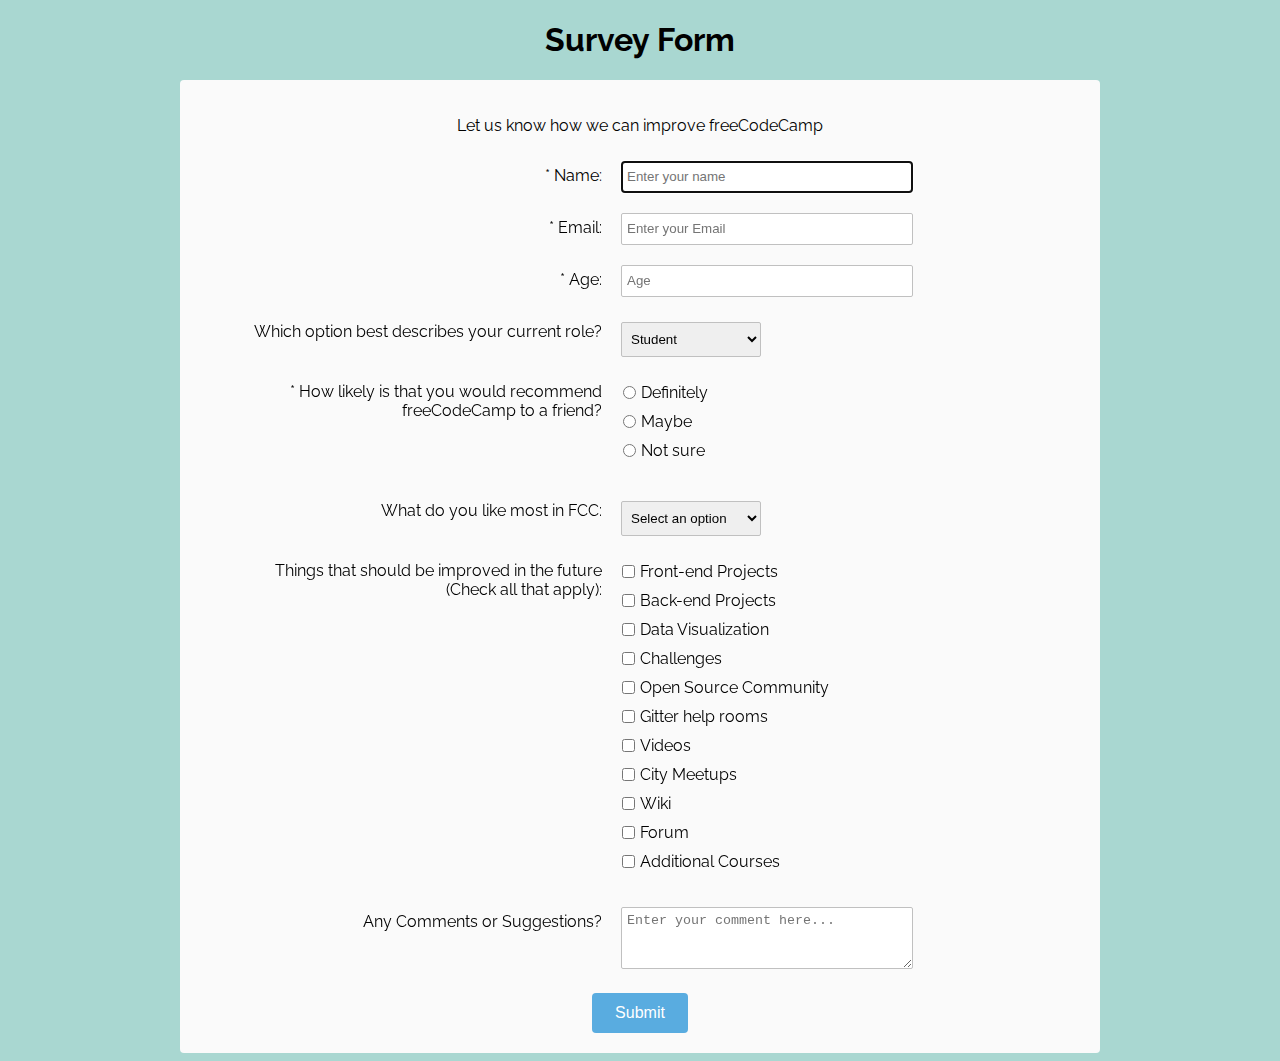
<file: html/p2/index.html>
<!DOCTYPE html>
<html lang="fra">

<head>
    <meta charset="utf-8" />
    <link href="style.css" rel="stylesheet" media="all" type="text/css">
</head>

<h1 id="title">Survey Form</h1>
<div id="form-outer">   
    <p id="description">
        Let us know how we can improve freeCodeCamp
    </p>
    <form id="survey-form" method="GET" action="https://crossorigin.me/https://freecodecamp.com">
        <div class="rowTab">
            <div class="labels">
                <label id="name-label" for="name">* Name: </label>
            </div>
            <div class="rightTab">
                <input autofocus type="text" name="name" id="name" class="input-field" placeholder="Enter your name" required>
            </div>
        </div>
        <div class="rowTab">
            <div class="labels">
                <label id="email-label" for="email">* Email: </label>
            </div>
            <div class="rightTab">
                <input type="email" name="email" id="email" class="input-field" required placeholder="Enter your Email">
            </div>
        </div>
        <div class="rowTab">
            <div class="labels">
                <label id="number-label" for="age">* Age: </label>
            </div>
            <div class="rightTab">
                <input type="number" name="age" id="number" min="1" max="125" class="input-field" placeholder="Age">
            </div>
        </div>
        <div class="rowTab">
            <div class="labels">
                <label for="currentPos">Which option best describes your current role?</label>
            </div>
            <div class="rightTab">
                <select id="dropdown" name="currentPos" class="dropdown">
      <option disabled value>Select an option</option>
      <option  value="student">Student</option>
      <option value="job">Full Time Job</option>
      <option value="learner">Full Time Learner</option>
      <option value="preferNo">Prefer not to say</option>
      <option value="other">Other</option>
    </select>
            </div>
        </div>
        <div class="rowTab">
            <div class="labels">
                <label for="userRating">* How likely is that you would recommend freeCodeCamp to a friend?</label>
            </div>
            <div class="rightTab">
                <ul style="list-style: none;">
                    <li class="radio"><label>Definitely<input name="radio-buttons" value="1"  type="radio" class="userRatings" ></label></li>
                    <li class="radio"><label>Maybe<input name="radio-buttons" value="2"  type="radio" class="userRatings" ></label></li>
                    <li class="radio"><label>Not sure<input name="radio-buttons" value="3"  type="radio" class="userRatings" ></label></li>
                </ul>
            </div>
        </div>
        <div class="rowTab">
            <div class="labels">
                <label for="most-like">What do you like most in FCC: </label>
            </div>
            <div class="rightTab">
                <select id="most-like" name="mostLike" class="dropdown">
      <option disabled selected value>Select an option</option>
      <option value="challenges">Challenges</option>
      <option value="projects">Projects</option>
      <option value="community">Community</option>
      <option value="openSource">Open Source</option>
    </select>
            </div>
        </div>
        <div class="rowTab">
            <div class="labels">
                <label for="preferences">Things that should be improved in the future<br>(Check all that apply): </label>
            </div>
            <div class="rightTab">
                <ul id="preferences" style="list-style: none;">
                    <li class="checkbox"><label><input name="prefer" value="1" type="checkbox" class="userRatings">Front-end Projects</label></li>
                    <li class="checkbox"><input name="prefer" value="2" type="checkbox" class="userRatings">Back-end Projects</li>
                    <li class="checkbox"><label><input name="prefer" value="3" type="checkbox" class="userRatings">Data Visualization</label></li>
                    <li class="checkbox"><label><input name="prefer" value="4" type="checkbox" class="userRatings">Challenges</label></li>
                    <li class="checkbox"><label><input name="prefer" value="5" type="checkbox" class="userRatings">Open Source Community</label></li>
                    <li class="checkbox"><label><input name="prefer" value="6" type="checkbox" class="userRatings">Gitter help rooms</label></li>
                    <li class="checkbox"><label><input name="prefer" value="7" type="checkbox" class="userRatings">Videos</label></li>
                    <li class="checkbox"><label><input name="prefer" value="8" type="checkbox" class="userRatings">City Meetups</label></li>
                    <li class="checkbox"><label><input name="prefer" value="9" type="checkbox" class="userRatings">Wiki</label></li>
                    <li class="checkbox"><label><input name="prefer" value="10" type="checkbox" class="userRatings">Forum</label></li>
                    <li class="checkbox"><label><input name="prefer" value="10" type="checkbox" class="userRatings">Additional Courses</label></li>
                </ul>
            </div>
        </div>
        <div class="rowTab">
            <div class="labels">
                <label for="comments">Any Comments or Suggestions?</label>
            </div>
            <div class="rightTab">
                <textarea id="comments" class="input-field" style="height:50px;resize:vertical;" name="comment" placeholder="Enter your comment here..."></textarea>
            </div>
        </div>
        <button id="submit" type="submit">Submit</button>
    </form>
</div>

</html>
</file>
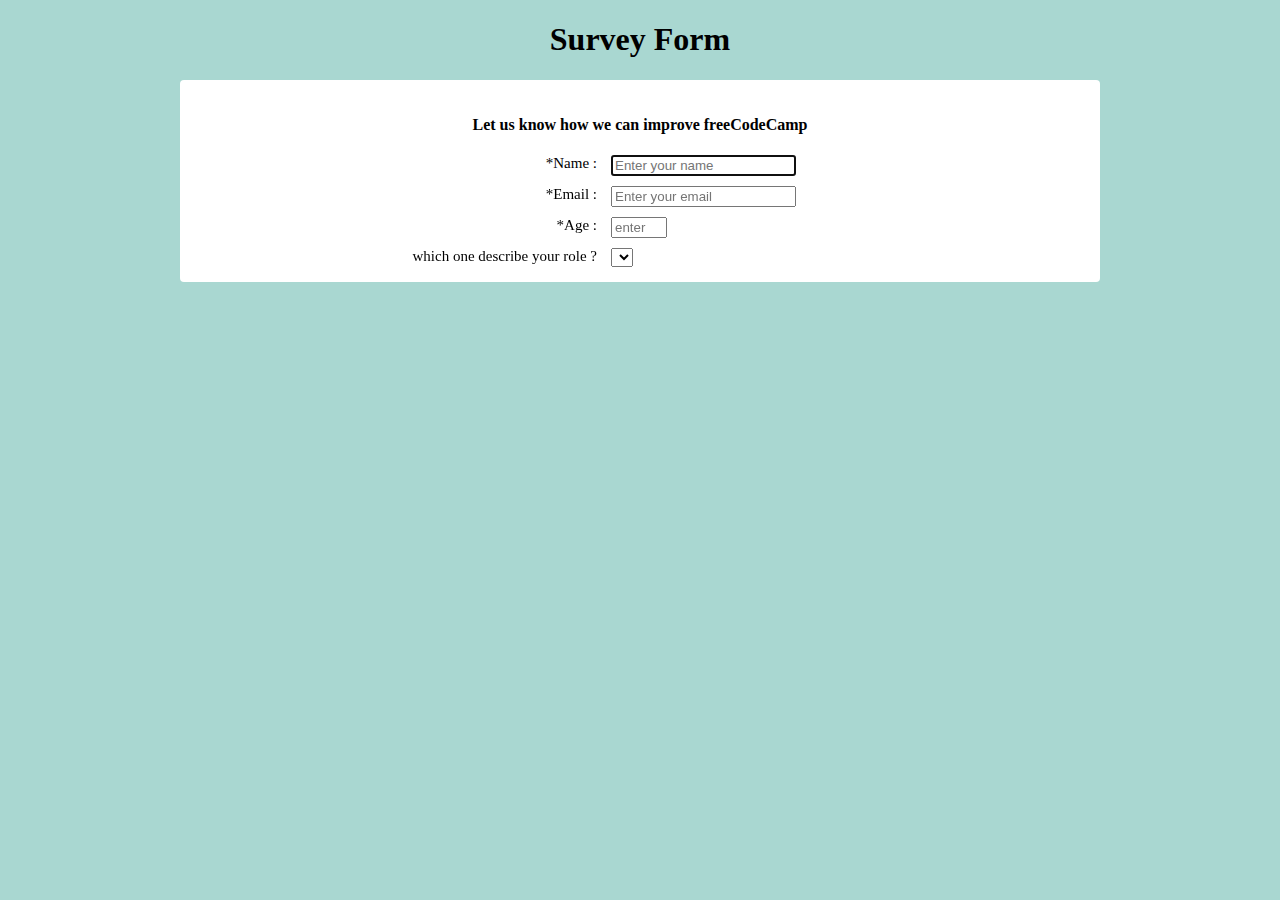
<file: html/Sanstitre/index.html>
<!DOCTYPE html>
<html>

<head>
    <link rel="stylesheet" href="style.css">
     <meta charset="utf-8"/>
</head>

<h1 id="title">Survey Form</h1>
<div  id="forme">
    <p id="description">Let us know how we can improve freeCodeCamp</p>
    <form action="" method="GET">
        <div class="tableau">
            <div class="demand">
                <label for="name" id="name-label">*Name :</label>
            </div>
            <div class="response">
                <input autofocus type="text" name="name" id="name"  class="champ" placeholder="Enter your name" required>
            </div>
        </div>
        <div class="tableau">
           <div class="demand">
               <label for="Email" id="email-label">*Email :</label>
           </div>
           <div class="response">
               <input autofocus type="text" name="email" class="champ" placeholder="Enter your email"required>
           </div>
        </div>
        <div class="tableau">
            <div class="demand">
                <label for="age" id="age-label">*Age :</label>
            </div>
            <div class="response">
                 <input autofocus type="number" max="77" min="18" name="age" class="champ" placeholder="enter your name"required>
            </div>
        </div>
        <div class="tableau">
            <div class="demand">
                <label for="stat" id="statut-label" >which one describe your role ?</label>

            </div>
            <div class="response">
                <select name="stat" id=""></select>

            </div>
        </div>
    </form>
</div>

</html>
</file>
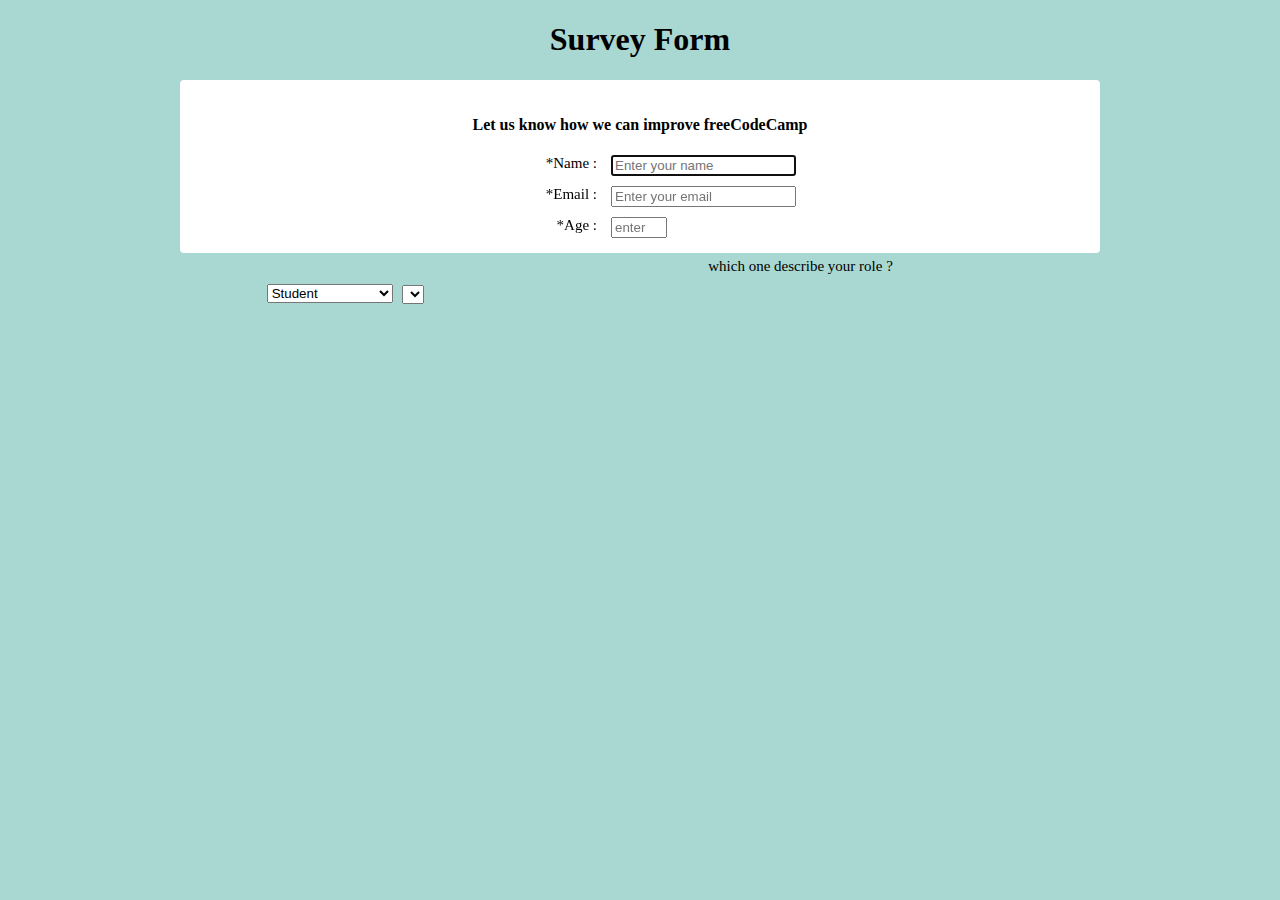
<file: html/p2/Sanstitre/index.html>
<!DOCTYPE html>
<html>

<head>
    <link rel="stylesheet" href="style.css">
     <meta charset="utf-8"/>
</head>

<h1 id="title">Survey Form</h1>
<div  id="forme">
    <p id="description">Let us know how we can improve freeCodeCamp</p>
    <form action="" method="GET">
        <div class="tableau">
            <div class="demand">
                <label for="name" id="name-label">*Name :</label>
            </div>
            <div class="response">
                <input autofocus type="text" name="name" id="name"  class="champ" placeholder="Enter your name" required>
            </div>
        </div>
        <div class="tableau">
           <div class="demand">
               <label for="Email" id="email-label">*Email :</label>
           </div>
           <div class="response">
               <input autofocus type="text" name="email" class="champ" placeholder="Enter your email"required>
           </div>
        </div>
        <div class="tableau">
            <div class="demand">
                <label for="age" id="age-label">*Age :</label>
            </div>
            <div class="response">
                 <input autofocus type="number" max="77" min="18" name="age" class="champ" placeholder="enter your name"required>
            </div>
        </div>
    </div>
            <div class="demand">
                <label for="stat" id="statut-label" >which one describe your role ?</label>
            </div>
            <div></div>
                <select name="" id="">
                    <option disabled value>Select an option</option>
                    <option  value="student">Student</option>
                    <option value="job">Full Time Job</option>
                    <option value="learner">Full Time Learner</option>
                    <option value="preferNo">Prefer not to say</option>
                    <option value="other">Other</option>
                </select>
            </div>
            <div class="response">
                <select name="stat" id="">
                    <option selected value="etudiant"></option>
                </select>

            </div>
        </div>
    </form>
</div>

</html>
</file>
<file: html/p2/style.css>
@import url(https://fonts.googleapis.com/css?family=Raleway:400,500);
html,
body {
    background-color: #a9d7d1;
    text-align: center;
    font-family: 'Raleway', Helvetica, sans-serif;
    min-width: 320px;
}

header {
    font-size: 2em;
    font-weight: bold;
    margin: 20px;
}

#form-outer {
    background-color: rgb(250, 250, 250);
    margin: 0 auto;
    border-radius: 4px;
    width: 75%;
    max-width: 900px;
    padding: 10px;
    padding-top: 20px;
}

.labels {
    display: inline-block;
    text-align: right;
    width: 40%;
    padding: 5px;
    vertical-align: top;
    margin-top: 10px;
}

.rightTab {
    display: inline-block;
    text-align: left;
    width: 48%;
    vertical-align: middle;
}

.input-field {
    height: 20px;
    width: 280px;
    padding: 5px;
    margin: 10px;
    border: 1px solid #c0c0c0;
    border-radius: 2px;
}

#userAge {
    width: 40px;
}

.userRatings,
input[type="checkbox"] {
    float: left;
    margin-right: 5px;
}

#submit {
    background-color: #59ace0;
    border-radius: 4px;
    color: white;
    font-size: 1em;
    height: 40px;
    width: 96px;
    margin: 10px;
    border: 0px solid;
}

.dropdown {
    height: 35px;
    width: 140px;
    padding: 5px;
    margin: 10px;
    margin-top: 15px;
    border: 1px solid #c0c0c0;
    border-radius: 2px;
}

.radio,
.checkbox {
    position: relative;
    left: -43px;
    margin-left: 10px;
    display: block;
    padding-bottom: 10px;
}

@media screen and (max-width: 833px) {
    .input-field {
        width: 80%;
    }
    select {
        width: 90%;
    }
}

@media screen and (max-width: 520px) {
    .labels {
        width: 100%;
        text-align: left;
    }
    .rightTab {
        width: 80%;
        float: left;
    }
    .input-field {
        width: 100%;
    }
    select {
        width: 100%;
    }
}
</file>
<file: html/Sanstitre/style.css>
html{
    text-align: center;
    font-weight: bold;
    background-color:  #a9d7d1;;
}

#forme{
    background-color: white;
    margin: 0 auto;
    border-radius: 4px;
    width: 75%;
    max-width: 900px;
    padding: 10px;
    padding-top: 20px;
}

.demand{
    display: inline-block;
    padding: 5px;
    font-weight: lighter;
    font-size: 15px;
    vertical-align: top;
    width: 40%;
    text-align: right;
}
.response{
    display: inline-block;
    padding:5px;
    vertical-align: middle;
    width: 48%;
    text-align: left;

}
</file>
<file: html/p2/Sanstitre/style.css>
html{
    text-align: center;
    font-weight: bold;
    background-color:  #a9d7d1;;
}

#forme{
    background-color: white;
    margin: 0 auto;
    border-radius: 4px;
    width: 75%;
    max-width: 900px;
    padding: 10px;
    padding-top: 20px;
}

.demand{
    display: inline-block;
    padding: 5px;
    font-weight: lighter;
    font-size: 15px;
    vertical-align: top;
    width: 40%;
    text-align: right;
}
.response{
    display: inline-block;
    padding:5px;
    vertical-align: middle;
    width: 48%;
    text-align: left;
    font-weight: lighter;

}
</file>
